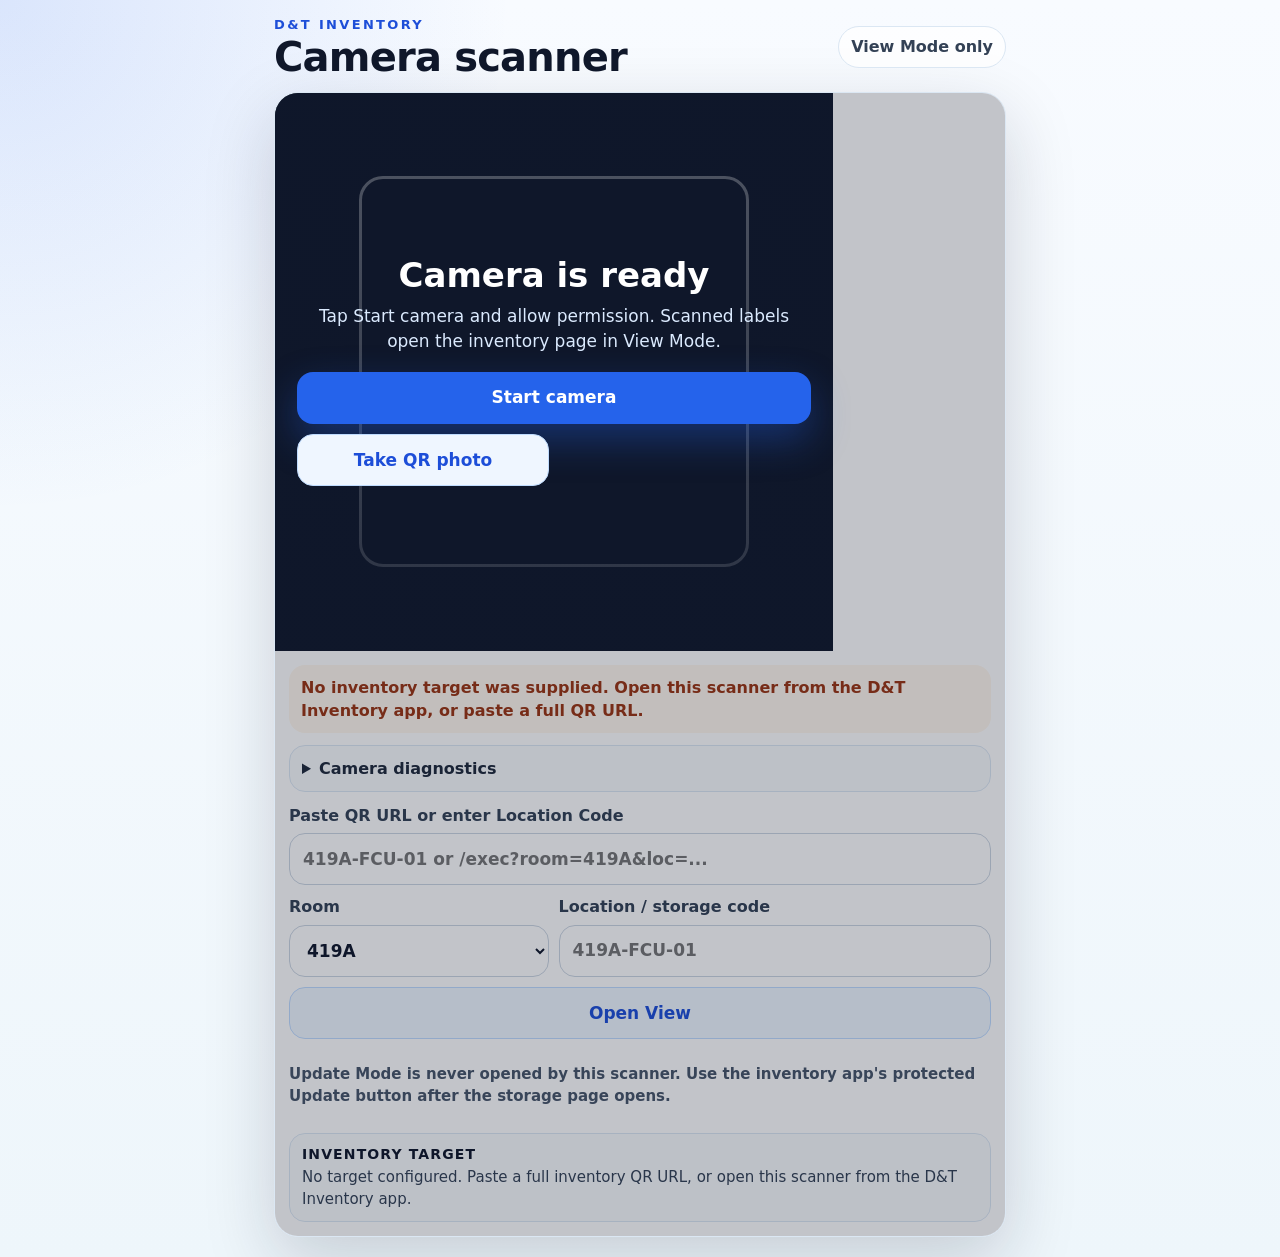
<file: scanner/index.html>
<!doctype html>
<html lang="en">
<head>
  <meta charset="utf-8">
  <meta name="viewport" content="width=device-width, initial-scale=1, viewport-fit=cover">
  <meta name="theme-color" content="#0f172a">
  <title>D&T Inventory Camera Scanner</title>
  <style>
    :root {
      --bg: #eef6fb;
      --ink: #0f172a;
      --muted: #475569;
      --line: #dbe7f3;
      --blue: #2563eb;
      --blue-dark: #1d4ed8;
      --amber-bg: #fff7ed;
      --amber: #9a3412;
      --red-bg: #fef2f2;
      --red: #991b1b;
      --card: #ffffff;
      --shadow: 0 24px 70px rgba(15, 23, 42, .18);
    }
    * { box-sizing: border-box; }
    html, body { min-height: 100%; }
    body {
      margin: 0;
      font: 16px/1.45 system-ui, -apple-system, BlinkMacSystemFont, "Segoe UI", sans-serif;
      color: var(--ink);
      background:
        radial-gradient(circle at top left, rgba(37, 99, 235, .14), transparent 32rem),
        linear-gradient(180deg, #f8fbff, var(--bg));
    }
    .app {
      width: min(100%, 760px);
      margin: 0 auto;
      padding: max(16px, env(safe-area-inset-top)) 14px calc(20px + env(safe-area-inset-bottom));
    }
    .hero {
      display: flex;
      align-items: center;
      justify-content: space-between;
      gap: 12px;
      margin-bottom: 14px;
    }
    .eyebrow {
      color: var(--blue-dark);
      font-size: 13px;
      font-weight: 900;
      letter-spacing: .18em;
      text-transform: uppercase;
    }
    h1 {
      margin: 2px 0 0;
      font-size: clamp(26px, 8vw, 40px);
      line-height: 1.02;
      letter-spacing: -.02em;
    }
    .badge {
      min-height: 42px;
      display: inline-flex;
      align-items: center;
      border-radius: 999px;
      border: 1px solid var(--line);
      background: rgba(255, 255, 255, .72);
      color: #334155;
      padding: 8px 12px;
      font-weight: 800;
      white-space: nowrap;
    }
    .panel {
      background: var(--card);
      border: 1px solid var(--line);
      border-radius: 24px;
      box-shadow: var(--shadow);
      overflow: hidden;
    }
    .camera {
      position: relative;
      background: #0f172a;
      aspect-ratio: 1 / 1;
      max-height: min(62vh, 620px);
    }
    video, canvas {
      width: 100%;
      height: 100%;
      display: block;
      object-fit: cover;
    }
    canvas { display: none; }
    .reticle {
      position: absolute;
      inset: 15%;
      border: 3px solid rgba(255, 255, 255, .92);
      border-radius: 24px;
      box-shadow: 0 0 0 999px rgba(15, 23, 42, .25);
      pointer-events: none;
    }
    .camera-state {
      position: absolute;
      inset: 0;
      display: grid;
      place-items: center;
      padding: 22px;
      text-align: center;
      color: #fff;
      background: linear-gradient(180deg, rgba(15, 23, 42, .7), rgba(15, 23, 42, .88));
    }
    .camera-state > div {
      width: min(100%, 34rem);
    }
    .camera-state h2 {
      margin: 0;
      font-size: clamp(24px, 7vw, 34px);
      line-height: 1.1;
    }
    .camera-state p {
      max-width: 36rem;
      margin: 10px auto 0;
      color: #dbeafe;
      font-size: 17px;
      overflow-wrap: anywhere;
    }
    .actions {
      display: grid;
      gap: 10px;
      margin-top: 18px;
    }
    button, .upload {
      min-height: 52px;
      border: 0;
      border-radius: 16px;
      font: inherit;
      font-size: 17px;
      font-weight: 900;
      cursor: pointer;
      display: inline-flex;
      align-items: center;
      justify-content: center;
      gap: 8px;
      padding: 13px 16px;
    }
    .actions button,
    .actions .upload {
      width: 100%;
    }
    button.primary {
      background: var(--blue);
      color: #fff;
      box-shadow: 0 16px 38px rgba(37, 99, 235, .35);
    }
    button.secondary, .upload {
      background: #eff6ff;
      color: #1d4ed8;
      border: 1px solid #bfdbfe;
    }
    button:disabled {
      opacity: .55;
      cursor: not-allowed;
      box-shadow: none;
    }
    .upload input {
      position: absolute;
      width: 1px;
      height: 1px;
      opacity: 0;
      pointer-events: none;
    }
    .content {
      padding: 14px;
      display: grid;
      gap: 12px;
    }
    .status {
      border-radius: 16px;
      padding: 11px 12px;
      background: #eff6ff;
      color: #1d4ed8;
      font-weight: 800;
    }
    .status.error {
      background: var(--red-bg);
      color: var(--red);
    }
    .status.warn {
      background: var(--amber-bg);
      color: var(--amber);
    }
    .diagnostics {
      border: 1px solid var(--line);
      border-radius: 16px;
      background: #f8fafc;
      padding: 11px 12px;
      display: grid;
      gap: 8px;
    }
    .diagnostics summary {
      cursor: pointer;
      font-weight: 900;
      color: #1e293b;
    }
    .diagnostics-grid {
      display: grid;
      gap: 6px;
      font-size: 14px;
      color: #475569;
    }
    .diagnostics-grid div {
      display: grid;
      grid-template-columns: minmax(8rem, .8fr) 1.2fr;
      gap: 8px;
      align-items: start;
      overflow-wrap: anywhere;
    }
    .diagnostics-grid strong {
      color: #0f172a;
    }
    .diagnostics button {
      min-height: 42px;
      width: fit-content;
      padding: 9px 12px;
      font-size: 14px;
      border-radius: 12px;
      box-shadow: none;
    }
    .manual {
      display: grid;
      gap: 10px;
    }
    label {
      display: grid;
      gap: 6px;
      color: #334155;
      font-weight: 850;
    }
    input, select {
      width: 100%;
      min-height: 52px;
      border: 1px solid #cbd5e1;
      border-radius: 16px;
      padding: 12px 13px;
      font: inherit;
      font-size: 17px;
      color: var(--ink);
      background: #fff;
    }
    .grid {
      display: grid;
      gap: 10px;
      grid-template-columns: .75fr 1.25fr;
    }
    .hint {
      color: var(--muted);
      font-weight: 650;
      font-size: 15px;
    }
    .target {
      border-radius: 16px;
      background: #f8fafc;
      border: 1px solid var(--line);
      padding: 10px 12px;
      color: #334155;
      overflow-wrap: anywhere;
      font-size: 15px;
    }
    .target strong {
      display: block;
      color: var(--ink);
      font-size: 14px;
      text-transform: uppercase;
      letter-spacing: .08em;
      margin-bottom: 3px;
    }
    .selftest {
      margin-top: 14px;
      background: #ffffff;
      border: 1px solid var(--line);
      border-radius: 22px;
      box-shadow: 0 16px 44px rgba(15, 23, 42, .08);
      padding: 14px;
      display: grid;
      gap: 12px;
    }
    .selftest[hidden] { display: none; }
    .selftest h2 {
      margin: 0;
      font-size: clamp(22px, 6vw, 30px);
      line-height: 1.12;
    }
    .selftest p {
      margin: 0;
      color: var(--muted);
      font-size: 16px;
      font-weight: 650;
    }
    .selftest-grid {
      display: grid;
      gap: 10px;
      grid-template-columns: repeat(auto-fit, minmax(170px, 1fr));
    }
    .selftest-sample {
      min-height: 46px;
      border: 1px solid #cbd5e1;
      background: #f8fafc;
      color: #1e293b;
      border-radius: 14px;
      padding: 10px 12px;
      font-size: 15px;
      font-weight: 850;
      justify-content: flex-start;
      text-align: left;
    }
    .selftest-result {
      border: 1px solid var(--line);
      border-radius: 16px;
      background: #f8fafc;
      padding: 12px;
      display: grid;
      gap: 8px;
    }
    .selftest-result.pass {
      border-color: #bbf7d0;
      background: #f0fdf4;
    }
    .selftest-result.fail {
      border-color: #fecaca;
      background: #fef2f2;
    }
    .selftest-row {
      display: grid;
      gap: 4px;
      color: #334155;
      font-size: 15px;
      overflow-wrap: anywhere;
    }
    .selftest-row strong {
      color: #0f172a;
      font-size: 13px;
      text-transform: uppercase;
      letter-spacing: .08em;
    }
    .selftest-verdict {
      display: inline-flex;
      align-items: center;
      width: fit-content;
      border-radius: 999px;
      padding: 7px 10px;
      font-size: 15px;
      font-weight: 900;
      background: #dbeafe;
      color: #1d4ed8;
    }
    .selftest-result.pass .selftest-verdict {
      background: #dcfce7;
      color: #166534;
    }
    .selftest-result.fail .selftest-verdict {
      background: #fee2e2;
      color: #991b1b;
    }
    @media (max-width: 560px) {
      .app { padding-left: 12px; padding-right: 12px; }
      .hero { align-items: flex-start; }
      .badge { display: none; }
      .panel { border-radius: 22px; }
      .camera { max-height: 55vh; }
      .camera-state { padding: 18px; }
      .camera-state p { max-width: 18rem; }
      .grid { grid-template-columns: 1fr; }
      .actions { grid-template-columns: 1fr; }
    }
    @media (min-width: 561px) {
      .actions { grid-template-columns: 1fr 1fr; }
      .actions .primary { grid-column: 1 / -1; }
    }
  </style>
</head>
<body>
  <main class="app">
    <header class="hero">
      <div>
        <div class="eyebrow">D&T Inventory</div>
        <h1>Camera scanner</h1>
      </div>
      <div class="badge">View Mode only</div>
    </header>

    <section class="panel" aria-label="Camera scanner">
      <div class="camera">
        <video id="video" muted autoplay playsinline></video>
        <canvas id="canvas"></canvas>
        <div class="reticle" aria-hidden="true"></div>
        <div id="cameraState" class="camera-state">
          <div>
            <h2>Camera is ready</h2>
            <p>Tap Start camera and allow permission. Scanned labels open the inventory page in View Mode.</p>
            <div class="actions">
              <button id="startBtn" class="primary" type="button">Start camera</button>
              <label class="upload">Take QR photo<input id="imageInput" type="file" accept="image/*" capture="environment"></label>
            </div>
          </div>
        </div>
      </div>
      <div class="content">
        <div id="status" class="status">Waiting for camera permission.</div>
        <details id="diagnosticsPanel" class="diagnostics">
          <summary>Camera diagnostics</summary>
          <div id="diagnosticsGrid" class="diagnostics-grid"></div>
          <button id="copyDiagnosticsBtn" class="secondary" type="button">Copy diagnostics</button>
        </details>

        <div class="manual">
          <label>Paste QR URL or enter Location Code
            <input id="manualInput" placeholder="419A-FCU-01 or /exec?room=419A&loc=...">
          </label>
          <div class="grid">
            <label>Room
              <select id="roomInput">
                <option value="419A">419A</option>
                <option value="V++">V++</option>
                <option value="415B">415B</option>
                <option value="415C">415C</option>
              </select>
            </label>
            <label>Location / storage code
              <input id="locInput" placeholder="419A-FCU-01">
            </label>
          </div>
          <button id="openManualBtn" class="secondary" type="button">Open View</button>
          <p class="hint">Update Mode is never opened by this scanner. Use the inventory app's protected Update button after the storage page opens.</p>
          <div id="targetBox" class="target"></div>
        </div>
      </div>
    </section>

    <section id="selfTestPanel" class="selftest" aria-label="Scanner self-test" hidden>
      <div>
        <div class="eyebrow">Scanner QA</div>
        <h2>No-camera route self-test</h2>
      </div>
      <p>This mode proves scanner routing without camera permission. It parses the same QR/manual input path, strips Update Mode, rejects unsafe URLs, and shows the final View URL instead of redirecting automatically.</p>
      <label>Self-test input
        <input id="selfTestInput" placeholder="419A-FCU-01 or /exec?room=419A&loc=419A-FCU-01">
      </label>
      <label>Expected final View URL (optional)
        <input id="selfTestExpected" placeholder="https://script.google.com/.../exec?room=419A&loc=419A-FCU-01">
      </label>
      <button id="runSelfTestBtn" class="primary" type="button">Run route self-test</button>
      <div class="selftest-grid" id="selfTestSamples"></div>
      <div id="selfTestResult" class="selftest-result"></div>
    </section>
  </main>

  <script>
  (function () {
    'use strict';

    var video = document.getElementById('video');
    var canvas = document.getElementById('canvas');
    var cameraState = document.getElementById('cameraState');
    var statusEl = document.getElementById('status');
    var diagnosticsGrid = document.getElementById('diagnosticsGrid');
    var diagnosticsPanel = document.getElementById('diagnosticsPanel');
    var copyDiagnosticsBtn = document.getElementById('copyDiagnosticsBtn');
    var startBtn = document.getElementById('startBtn');
    var imageInput = document.getElementById('imageInput');
    var manualInput = document.getElementById('manualInput');
    var roomInput = document.getElementById('roomInput');
    var locInput = document.getElementById('locInput');
    var openManualBtn = document.getElementById('openManualBtn');
    var targetBox = document.getElementById('targetBox');
    var selfTestPanel = document.getElementById('selfTestPanel');
    var selfTestInput = document.getElementById('selfTestInput');
    var selfTestExpected = document.getElementById('selfTestExpected');
    var runSelfTestBtn = document.getElementById('runSelfTestBtn');
    var selfTestSamples = document.getElementById('selfTestSamples');
    var selfTestResult = document.getElementById('selfTestResult');
    var stream = null;
    var raf = 0;
    var detector = null;
    var lastCameraError = '';
    var permissionState = 'not checked';

    function text(value) {
      return String(value == null ? '' : value).trim();
    }

    function currentParams() {
      try {
        return new URL(window.location.href).searchParams;
      } catch (err) {
        return new URLSearchParams();
      }
    }

    var pageParams = currentParams();
    var selfTestMode = pageParams.get('selftest') === '1' || pageParams.get('qa') === '1';

    function esc(value) {
      return String(value == null ? '' : value).replace(/[&<>"']/g, function (match) {
        return {
          '&': '&amp;',
          '<': '&lt;',
          '>': '&gt;',
          '"': '&quot;',
          "'": '&#39;'
        }[match];
      });
    }

    function routeKey(url) {
      return (url.protocol + '//' + url.host + url.pathname).replace(/\/+$/, '').toLowerCase();
    }

    function normalizeExecBase(value) {
      var raw = text(value);
      if (!raw || !/^https?:\/\//i.test(raw)) return '';
      try {
        var url = new URL(raw);
        if (url.protocol !== 'http:' && url.protocol !== 'https:') return '';
        url.hash = '';
        url.search = '';
        return url.href.replace(/\/+$/, '');
      } catch (err) {
        return '';
      }
    }

    var targetBase = normalizeExecBase(pageParams.get('target'));

    function setStatus(message, kind) {
      statusEl.textContent = message;
      statusEl.className = 'status' + (kind ? ' ' + kind : '');
    }

    function framedState() {
      try {
        return window.self !== window.top ? 'yes' : 'no';
      } catch (err) {
        return 'unknown';
      }
    }

    function collectCameraDiagnostics() {
      return {
        secureContext: window.isSecureContext ? 'yes' : 'no',
        topLevelPage: framedState() === 'no' ? 'yes' : 'no',
        frameDetected: framedState(),
        mediaDevices: navigator.mediaDevices ? 'available' : 'missing',
        getUserMedia: navigator.mediaDevices && navigator.mediaDevices.getUserMedia ? 'available' : 'missing',
        cameraPermission: permissionState,
        lastCameraError: lastCameraError || '-',
        pageUrl: window.location.href,
        platform: navigator.platform || '-',
        userAgent: navigator.userAgent || '-'
      };
    }

    function renderDiagnostics() {
      var diag = collectCameraDiagnostics();
      var rows = [
        ['Secure HTTPS context', diag.secureContext],
        ['Top-level page', diag.topLevelPage],
        ['Frame detected', diag.frameDetected],
        ['mediaDevices', diag.mediaDevices],
        ['getUserMedia', diag.getUserMedia],
        ['Camera permission', diag.cameraPermission],
        ['Last camera error', diag.lastCameraError],
        ['Page URL', diag.pageUrl],
        ['Platform', diag.platform],
        ['User agent', diag.userAgent]
      ];
      diagnosticsGrid.innerHTML = rows.map(function (row) {
        return '<div><strong>' + esc(row[0]) + '</strong><span>' + esc(row[1]) + '</span></div>';
      }).join('');
    }

    function cameraDiagnosticsReport() {
      var diag = collectCameraDiagnostics();
      return [
        'D&T QR Inventory standalone scanner diagnostics',
        'Timestamp: ' + new Date().toISOString(),
        'Secure HTTPS context: ' + diag.secureContext,
        'Top-level page: ' + diag.topLevelPage,
        'Frame detected: ' + diag.frameDetected,
        'mediaDevices: ' + diag.mediaDevices,
        'getUserMedia: ' + diag.getUserMedia,
        'Camera permission: ' + diag.cameraPermission,
        'Last camera error: ' + diag.lastCameraError,
        'Page URL: ' + diag.pageUrl,
        'Platform: ' + diag.platform,
        'User agent: ' + diag.userAgent,
        'Expected when working: status becomes "Scanning. Hold the storage label inside the square."',
        'Phone result: [pass/fail]',
        'Notes / follow-up owner: [enter details]'
      ].join('\n');
    }

    function copyText(value) {
      if (navigator.clipboard && navigator.clipboard.writeText) return navigator.clipboard.writeText(value);
      return new Promise(function (resolve, reject) {
        try {
          var area = document.createElement('textarea');
          area.value = value;
          area.setAttribute('readonly', '');
          area.style.position = 'fixed';
          area.style.left = '-9999px';
          document.body.appendChild(area);
          area.select();
          var ok = document.execCommand('copy');
          document.body.removeChild(area);
          ok ? resolve() : reject(new Error('copy failed'));
        } catch (err) {
          reject(err);
        }
      });
    }

    function copyDiagnostics() {
      copyText(cameraDiagnosticsReport()).then(function () {
        setStatus('Camera diagnostics copied. Paste them into the scanner evidence report or PILOT_TEST_LOG.', 'warn');
      }).catch(function () {
        setStatus('Could not copy diagnostics automatically. Expand Camera diagnostics and record the values manually.', 'error');
      });
    }

    function refreshPermissionState() {
      renderDiagnostics();
      if (!(navigator.permissions && navigator.permissions.query)) return;
      try {
        navigator.permissions.query({ name: 'camera' }).then(function (status) {
          permissionState = status && status.state ? status.state : 'unknown';
          renderDiagnostics();
          if (status && status.addEventListener) {
            status.addEventListener('change', function () {
              permissionState = status.state || 'unknown';
              renderDiagnostics();
            });
          }
        }).catch(function (err) {
          permissionState = 'unavailable' + (err && err.name ? ' (' + err.name + ')' : '');
          renderDiagnostics();
        });
      } catch (err) {
        permissionState = 'unavailable' + (err && err.name ? ' (' + err.name + ')' : '');
        renderDiagnostics();
      }
    }

    function updateTargetBox() {
      targetBox.innerHTML = '<strong>Inventory target</strong>' + (targetBase || 'No target configured. Paste a full inventory QR URL, or open this scanner from the D&T Inventory app.');
    }

    function loadJsQr(done, fail) {
      if (window.jsQR) return done();
      var existing = document.getElementById('jsqrLoader');
      if (existing) {
        setTimeout(function () { loadJsQr(done, fail); }, 250);
        return;
      }
      var script = document.createElement('script');
      script.id = 'jsqrLoader';
      script.src = 'https://cdn.jsdelivr.net/npm/jsqr@1.4.0/dist/jsQR.min.js';
      script.onload = done;
      script.onerror = fail || function () {};
      document.head.appendChild(script);
    }

    function isAllowedInventoryUrl(url) {
      if (!url || (url.protocol !== 'http:' && url.protocol !== 'https:')) return false;
      if (targetBase) {
        try {
          return routeKey(url) === routeKey(new URL(targetBase));
        } catch (err) {
          return false;
        }
      }
      return url.hostname === 'script.google.com' &&
        /\/macros\//.test(url.pathname) &&
        /\/exec\/?$/.test(url.pathname);
    }

    function parseInput(input) {
      var raw = text(input);
      if (!raw) return { error: 'Enter a QR URL or Location Code.' };
      var params = null;
      var baseFromQr = '';
      if (raw.charAt(0) === '?') {
        params = new URLSearchParams(raw.slice(1));
      } else if (/^(room|loc|mode)=/i.test(raw)) {
        params = new URLSearchParams(raw);
      } else if (/^\/?exec\?/i.test(raw)) {
        if (!targetBase) return { error: 'Relative QR URLs need a target. Open this scanner from the inventory app, or paste the full QR URL.' };
        var rel = raw.charAt(0) === '/' ? raw : '/' + raw;
        params = new URL(rel, targetBase).searchParams;
      } else if (/^[a-z][a-z0-9+.-]*:/i.test(raw) || /^\/\//.test(raw)) {
        if (/^\/\//.test(raw)) return { error: 'Protocol-relative URLs are not allowed.' };
        var parsed;
        try {
          parsed = new URL(raw);
        } catch (err) {
          return { error: 'That QR URL is malformed.' };
        }
        if (parsed.protocol !== 'http:' && parsed.protocol !== 'https:') {
          return { error: 'Only http:// or https:// QR URLs are allowed.' };
        }
        if (!isAllowedInventoryUrl(parsed)) {
          return { error: 'That QR URL is not for this inventory app.' };
        }
        baseFromQr = normalizeExecBase(parsed.href);
        params = parsed.searchParams;
      } else {
        var room = text(roomInput.value) || inferRoomFromCode(raw) || '419A';
        return { room: room, loc: raw, base: targetBase };
      }
      var parsedRoom = text(params.get('room'));
      var parsedLoc = text(params.get('loc'));
      if (!parsedRoom || !parsedLoc) return { error: 'QR route is missing room or loc.' };
      return { room: parsedRoom, loc: parsedLoc, base: baseFromQr || targetBase, modeStripped: !!params.get('mode') };
    }

    function inferRoomFromCode(value) {
      var raw = text(value);
      if (/^419A-/i.test(raw)) return '419A';
      if (/^VPP-/i.test(raw)) return 'V++';
      if (/^415B-/i.test(raw)) return '415B';
      if (/^415C-/i.test(raw)) return '415C';
      return '';
    }

    function buildViewUrl(result) {
      var base = normalizeExecBase(result.base || targetBase);
      if (!base) return '';
      var url = new URL(base);
      url.searchParams.set('room', result.room);
      url.searchParams.set('loc', result.loc);
      return url.href;
    }

    function selfTestPresets() {
      var base = targetBase || 'https://script.google.com/macros/s/DEPLOYMENT/exec';
      return [
        { label: 'Raw 419A code', input: '419A-FCU-01' },
        { label: 'Relative View URL', input: '/exec?room=419A&loc=419A-FCU-01' },
        { label: 'Tech mode stripped', input: base + '?room=419A&loc=419A-FCU-01&mode=tech' },
        { label: 'V++ encoded route', input: 'room=V%2B%2B&loc=Maker%20Bench%201' },
        { label: 'Reject javascript:', input: 'javascript:alert(1)' },
        { label: 'Reject external URL', input: 'https://example.com/exec?room=419A&loc=419A-FCU-01' }
      ];
    }

    function renderSelfTestSamples() {
      if (!selfTestSamples) return;
      selfTestSamples.innerHTML = selfTestPresets().map(function (sample, index) {
        return '<button type="button" class="selftest-sample" data-selftest-index="' + index + '">' + esc(sample.label) + '</button>';
      }).join('');
    }

    function renderSelfTest(input, expected) {
      if (!selfTestResult) return;
      var result = parseInput(input);
      var href = result && !result.error ? buildViewUrl(result) : '';
      var expectedClean = text(expected);
      var pass = false;
      var verdict = '';
      if (result.error) {
        pass = /^(javascript:|data:|vbscript:|https:\/\/example\.com|\/\/)/i.test(text(input));
        verdict = pass ? 'Passed: unsafe or invalid input rejected' : 'Failed: input could not be routed';
      } else if (!href) {
        verdict = 'Failed: route parsed but no target base is configured';
      } else if (expectedClean) {
        pass = href === expectedClean;
        verdict = pass ? 'Passed: final View URL matches expected' : 'Failed: final View URL differs from expected';
      } else {
        pass = !/[?&]mode=tech\b/i.test(href);
        verdict = pass ? 'Passed: resolves to View Mode' : 'Failed: Update Mode leaked into route';
      }
      selfTestResult.className = 'selftest-result ' + (pass ? 'pass' : 'fail');
      selfTestResult.innerHTML =
        '<span class="selftest-verdict">' + esc(verdict) + '</span>' +
        '<div class="selftest-row"><strong>Input</strong><span>' + esc(input || '') + '</span></div>' +
        '<div class="selftest-row"><strong>Parsed room</strong><span>' + esc(result.room || '-') + '</span></div>' +
        '<div class="selftest-row"><strong>Parsed location</strong><span>' + esc(result.loc || '-') + '</span></div>' +
        '<div class="selftest-row"><strong>Mode stripped</strong><span>' + (result.modeStripped ? 'Yes' : 'No') + '</span></div>' +
        '<div class="selftest-row"><strong>Final View URL</strong><span>' + esc(href || '-') + '</span></div>' +
        '<div class="selftest-row"><strong>Error</strong><span>' + esc(result.error || '-') + '</span></div>';
    }

    function initSelfTest() {
      if (!selfTestMode || !selfTestPanel) return;
      selfTestPanel.hidden = false;
      renderSelfTestSamples();
      var initial = pageParams.get('input') || pageParams.get('test') || '419A-FCU-01';
      var expected = pageParams.get('expected') || '';
      selfTestInput.value = initial;
      selfTestExpected.value = expected;
      renderSelfTest(initial, expected);
    }

    function openResult(result) {
      if (!result || result.error) {
        setStatus(result && result.error ? result.error : 'No matching QR route found.', 'error');
        return;
      }
      var href = buildViewUrl(result);
      if (!href) {
        setStatus('No inventory target is configured. Paste a full inventory QR URL or open this scanner from the app.', 'error');
        return;
      }
      setStatus('Opening ' + result.room + ' / ' + result.loc + ' in View Mode...', result.modeStripped ? 'warn' : '');
      window.location.href = href;
    }

    function handleText(value) {
      if (selfTestMode) {
        selfTestInput.value = value || '';
        renderSelfTest(value || '', selfTestExpected.value);
        return;
      }
      openResult(parseInput(value));
    }

    function startCamera() {
      if (stream) return;
      lastCameraError = '';
      refreshPermissionState();
      if (!window.isSecureContext) {
        lastCameraError = 'insecure context';
        setStatus('Camera requires HTTPS. Open this scanner from its https:// GitHub Pages URL.', 'error');
        diagnosticsPanel.open = true;
        renderDiagnostics();
        return;
      }
      if (!(navigator.mediaDevices && navigator.mediaDevices.getUserMedia)) {
        lastCameraError = 'mediaDevices/getUserMedia unavailable';
        setStatus('This browser does not expose camera access. Use Take QR photo or paste the QR URL.', 'error');
        diagnosticsPanel.open = true;
        renderDiagnostics();
        return;
      }
      setStatus('Requesting camera permission...');
      navigator.mediaDevices.getUserMedia({
        video: { facingMode: { ideal: 'environment' }, width: { ideal: 1280 }, height: { ideal: 1280 } },
        audio: false
      }).then(function (nextStream) {
        stream = nextStream;
        video.srcObject = stream;
        cameraState.style.display = 'none';
        lastCameraError = '';
        permissionState = 'granted';
        renderDiagnostics();
        setStatus('Scanning. Hold the storage label inside the square.');
        return video.play();
      }).then(function () {
        scanFrame();
      }).catch(function (err) {
        var name = err && err.name ? err.name : 'CameraError';
        var message = err && err.message ? ': ' + err.message : '';
        lastCameraError = name + message;
        refreshPermissionState();
        diagnosticsPanel.open = true;
        setStatus(name + message + '. Use Take QR photo, paste the QR URL, or check browser camera permission.', 'error');
      });
    }

    function stopCamera() {
      if (raf) cancelAnimationFrame(raf);
      raf = 0;
      if (stream) stream.getTracks().forEach(function (track) { track.stop(); });
      stream = null;
    }

    function scanFrame() {
      if (!stream || !video) return;
      if ('BarcodeDetector' in window) {
        try {
          if (!detector) detector = new BarcodeDetector({ formats: ['qr_code'] });
          detector.detect(video).then(function (codes) {
            if (codes && codes.length) {
              stopCamera();
              handleText(codes[0].rawValue || '');
              return;
            }
            raf = requestAnimationFrame(scanFrame);
          }).catch(function () {
            scanWithJsQrVideo();
          });
          return;
        } catch (err) {
          scanWithJsQrVideo();
          return;
        }
      }
      scanWithJsQrVideo();
    }

    function scanWithJsQrVideo() {
      loadJsQr(function () {
        if (!window.jsQR || !video.videoWidth || !video.videoHeight) {
          raf = requestAnimationFrame(scanFrame);
          return;
        }
        var size = Math.min(video.videoWidth, video.videoHeight);
        var sx = Math.max(0, Math.floor((video.videoWidth - size) / 2));
        var sy = Math.max(0, Math.floor((video.videoHeight - size) / 2));
        canvas.width = size;
        canvas.height = size;
        var ctx = canvas.getContext('2d');
        ctx.drawImage(video, sx, sy, size, size, 0, 0, size, size);
        var image = ctx.getImageData(0, 0, size, size);
        var code = window.jsQR(image.data, image.width, image.height);
        if (code && code.data) {
          stopCamera();
          handleText(code.data);
          return;
        }
        raf = requestAnimationFrame(scanFrame);
      }, function () {
        setStatus('QR decoder could not load. Paste the QR URL or use Take QR photo.', 'error');
      });
    }

    function decodeImage(file) {
      if (!file) return;
      setStatus('Reading QR image...');
      loadJsQr(function () {
        var reader = new FileReader();
        reader.onload = function () {
          var image = new Image();
          image.onload = function () {
            try {
              var max = 1600;
              var scale = Math.min(1, max / Math.max(image.width, image.height));
              canvas.width = Math.max(1, Math.round(image.width * scale));
              canvas.height = Math.max(1, Math.round(image.height * scale));
              var ctx = canvas.getContext('2d');
              ctx.drawImage(image, 0, 0, canvas.width, canvas.height);
              var data = ctx.getImageData(0, 0, canvas.width, canvas.height);
              var code = window.jsQR(data.data, data.width, data.height);
              if (code && code.data) {
                handleText(code.data);
                return;
              }
              setStatus('No QR code found in that image. Try a clearer photo or paste the QR URL.', 'error');
            } catch (err) {
              setStatus('Could not decode that image. Paste the QR URL instead.', 'error');
            }
          };
          image.onerror = function () {
            setStatus('Could not read that image file.', 'error');
          };
          image.src = reader.result;
        };
        reader.onerror = function () {
          setStatus('Could not read that image file.', 'error');
        };
        reader.readAsDataURL(file);
      }, function () {
        setStatus('QR image decoding needs jsQR, but it could not load.', 'error');
      });
    }

    startBtn.addEventListener('click', startCamera);
    copyDiagnosticsBtn.addEventListener('click', copyDiagnostics);
    imageInput.addEventListener('change', function () {
      decodeImage(imageInput.files && imageInput.files[0]);
      imageInput.value = '';
    });
    openManualBtn.addEventListener('click', function () {
      var raw = text(manualInput.value);
      if (raw) {
        handleText(raw);
        return;
      }
      if (selfTestMode) {
        renderSelfTest('room=' + encodeURIComponent(text(roomInput.value) || '419A') + '&loc=' + encodeURIComponent(text(locInput.value)), selfTestExpected.value);
        return;
      }
      openResult({ room: text(roomInput.value) || '419A', loc: text(locInput.value), base: targetBase });
    });
    runSelfTestBtn.addEventListener('click', function () {
      renderSelfTest(selfTestInput.value, selfTestExpected.value);
    });
    selfTestSamples.addEventListener('click', function (event) {
      var button = event.target.closest('[data-selftest-index]');
      if (!button) return;
      var sample = selfTestPresets()[Number(button.getAttribute('data-selftest-index'))];
      if (!sample) return;
      selfTestInput.value = sample.input;
      selfTestExpected.value = '';
      renderSelfTest(sample.input, '');
    });
    manualInput.addEventListener('keydown', function (event) {
      if (event.key === 'Enter') handleText(manualInput.value);
    });
    locInput.addEventListener('keydown', function (event) {
      if (event.key === 'Enter') {
        if (selfTestMode) {
          renderSelfTest('room=' + encodeURIComponent(text(roomInput.value) || '419A') + '&loc=' + encodeURIComponent(text(locInput.value)), selfTestExpected.value);
          return;
        }
        openResult({ room: text(roomInput.value) || '419A', loc: text(locInput.value), base: targetBase });
      }
    });
    window.addEventListener('pagehide', stopCamera);

    updateTargetBox();
    refreshPermissionState();
    initSelfTest();
    if (!targetBase) setStatus('No inventory target was supplied. Open this scanner from the D&T Inventory app, or paste a full QR URL.', 'warn');
  })();
  </script>
</body>
</html>
</file>
